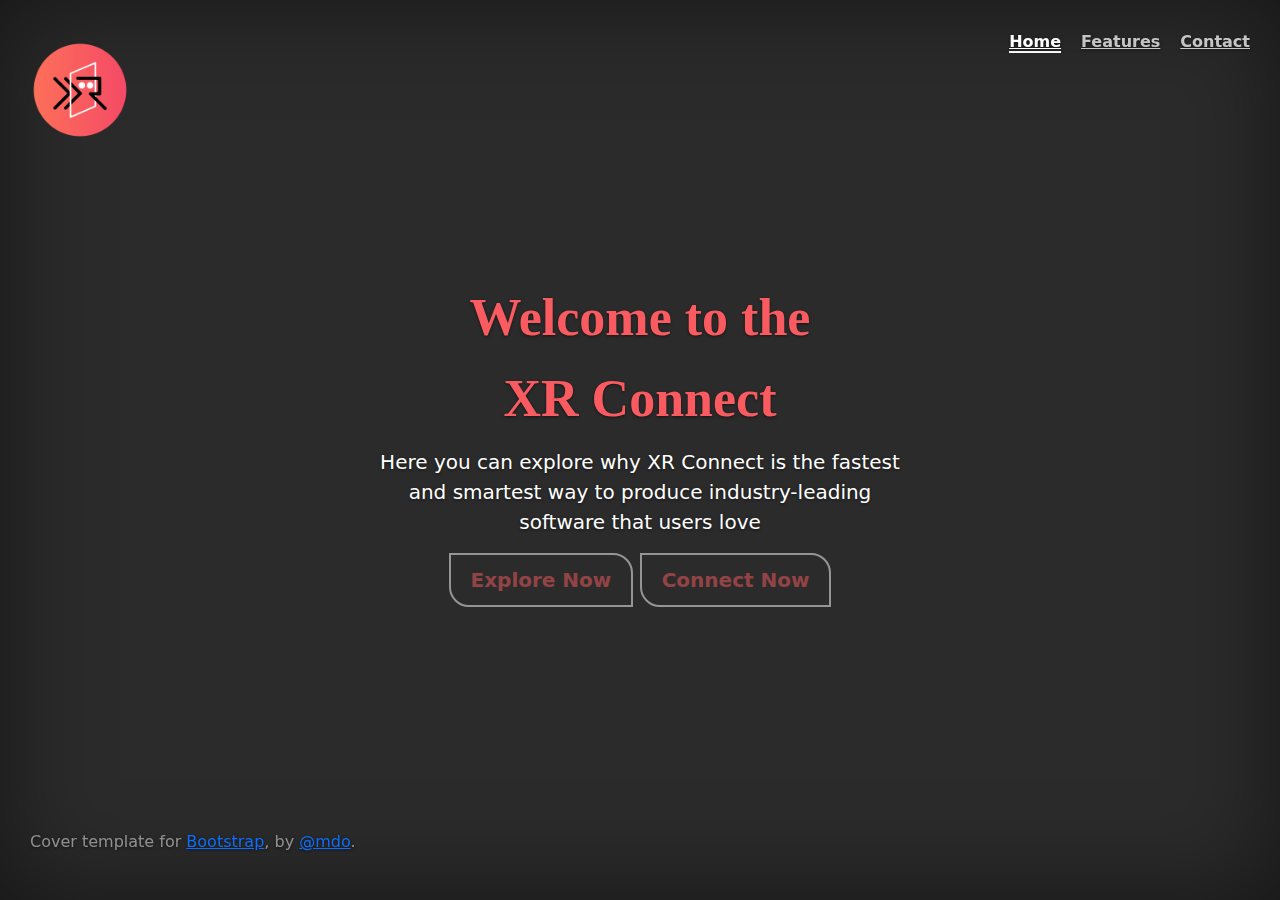
<file: index.html>
<!-- Development started by  Narayanarao Dumpala -->

<!doctype html>
<html lang="en">
    <head>
    <!-- Required meta tags -->
    <meta charset="utf-8">
    <meta name="viewport" content="width=device-width, initial-scale=1">

   
    <title>Xrconnect</title>
        <link rel="stylesheet" href="style.css">
        <link href="css/bootstrap.min.css" rel="stylesheet">
        <link href="css/bootstrap.css" rel="stylesheet">
    </head>
    <body>
        <div class="site-wrapper">

            <div class="site-wrapper-inner">

                <div class="cover-container">

                    <div class="masthead clearfix">
                        <div class="inner">
                            <h3 class="masthead-brand"><img src="./xrconnecticon1.png" width="100"></h3>
                            <nav>
                                <ul class="nav masthead-nav">
                                    <li class="active"><a href="#">Home</a></li>
                                    <li><a href="#">Features</a></li>
                                    <li><a href="#">Contact</a></li>
                                </ul>
                            </nav>
                        </div>
                    </div>

                    <div class="inner cover">
                        <h1 class="cover-heading">Welcome to the <br> XR Connect</h1>
                        <p class="lead"> Here you can explore why XR Connect is the fastest<br> and smartest way to produce industry-leading <br>software that users love</p>
                        <p class="lead">
                            <a href="#" class="btn btn-lg btn-default">Explore Now</a>
                        
                            <a href="#" class="btn btn-lg btn-default">Connect Now</a>
                        </p>
                    </div>

                    <div class="mastfoot">
                        <div class="inner">
                            <p>Cover template for <a href="https://getbootstrap.com/">Bootstrap</a>, by <a href="https://twitter.com/mdo">@mdo</a>.</p>
                        </div>
                    </div>
                </div>    
            </div>
        </div>

        <script src="js/bootstrap.min.js"></script> 
       
    </body>
</html>
</file>
<file: style.css>
/* stylelint-disable property-no-vendor-prefix */

/*
 * Globals
 */

/* Links */
a,
a:focus,
a:hover {
  color: #F95B60;
}

/* Custom default button */
.btn-default,
.btn-default:hover,
.btn-default:focus {
  color: #F95B60;
  text-shadow: none; /* Prevent inheritance from `body` */
  background-color: #FFFFFF;
  border: 2px solid #FFFFFF;
  border-radius: 0px 20px;
}


/*
 * Base structure
 */

html,
body {
  height: 100%;
  background-color: #ooo;
  
}
body {
  color: #fff;
  text-align: center;
  text-shadow: 0 1px 3px rgba(0, 0, 0, .5);
}

/* Extra markup and styles for table-esque vertical and horizontal centering */
.site-wrapper {
  display: table;
  width: 100%;
  height: 100%; /* For at least Firefox */
  min-height: 100%;
  -webkit-box-shadow: inset 0 0 100px rgba(0, 0, 0, .5);
  box-shadow: inset 0 0 100px rgba(0, 0, 0, .5);
}
.site-wrapper-inner {
  display: table-cell;
  vertical-align: top;
}
.cover-container {
  margin-right: auto;
  margin-left: auto;
}

/* Padding for spacing */
.inner {
  padding: 30px;
}

.cover-heading{
    font-family: 'Plus Jakarta Sans';
    font-style: normal;
    font-weight: 600;
    line-height: 81px;
    font-size: 52px;
    color: #F95B60;
    mix-blend-mode: normal;
}

/*
 * Header
 */
.masthead-brand {
  margin-top: 10px;
  margin-bottom: 10px;
}

.masthead-nav > li {
  display: inline-block;
}
.masthead-nav > li + li {
  margin-left: 20px;
}
.masthead-nav > li > a {
  padding-right: 0;
  padding-left: 0;
  font-size: 16px;
  font-weight: 700;
  color: #fff; /* IE8 proofing */
  color: rgba(255, 255, 255, .75);
  border-bottom: 2px solid transparent;
}
.masthead-nav > li > a:hover,
.masthead-nav > li > a:focus {
  background-color: transparent;
  border-bottom-color: #a9a9a9;
  border-bottom-color: rgba(255, 255, 255, .25);
}
.masthead-nav > .active > a,
.masthead-nav > .active > a:hover,
.masthead-nav > .active > a:focus {
  color: #fff;
  border-bottom-color: #fff;
}

@media (min-width: 768px) {
  .masthead-brand {
    float: left;
  }
  .masthead-nav {
    float: right;
  }
}


/*
 * Cover
 */

.cover {
  padding: 0 20px;
  text-align: center;
}
.cover .btn-lg {
  padding: 10px 20px;
  font-weight: 700;
}


/*
 * Footer
 */

.mastfoot {
  color: #999; /* IE8 proofing */
  color: rgba(255, 255, 255, .5);
}


/*
 * Affix and center
 */

@media (min-width: 768px) {
  /* Pull out the header and footer */
  .masthead {
    position: fixed;
    top: 0;
  }
  .mastfoot {
    position: fixed;
    bottom: 0;
  }
  .site-wrapper-inner {
    vertical-align: middle; /* Start the vertical centering */
  }
  .masthead,
  .mastfoot,
  .cover-container {
    width: 100%; /* Must be percentage or pixels for horizontal alignment */
  }
}

@media (min-width: 992px) {
  .masthead,
  .mastfoot,
  .cover-container {
    /* width: 700px; */
  }
}
</file>
